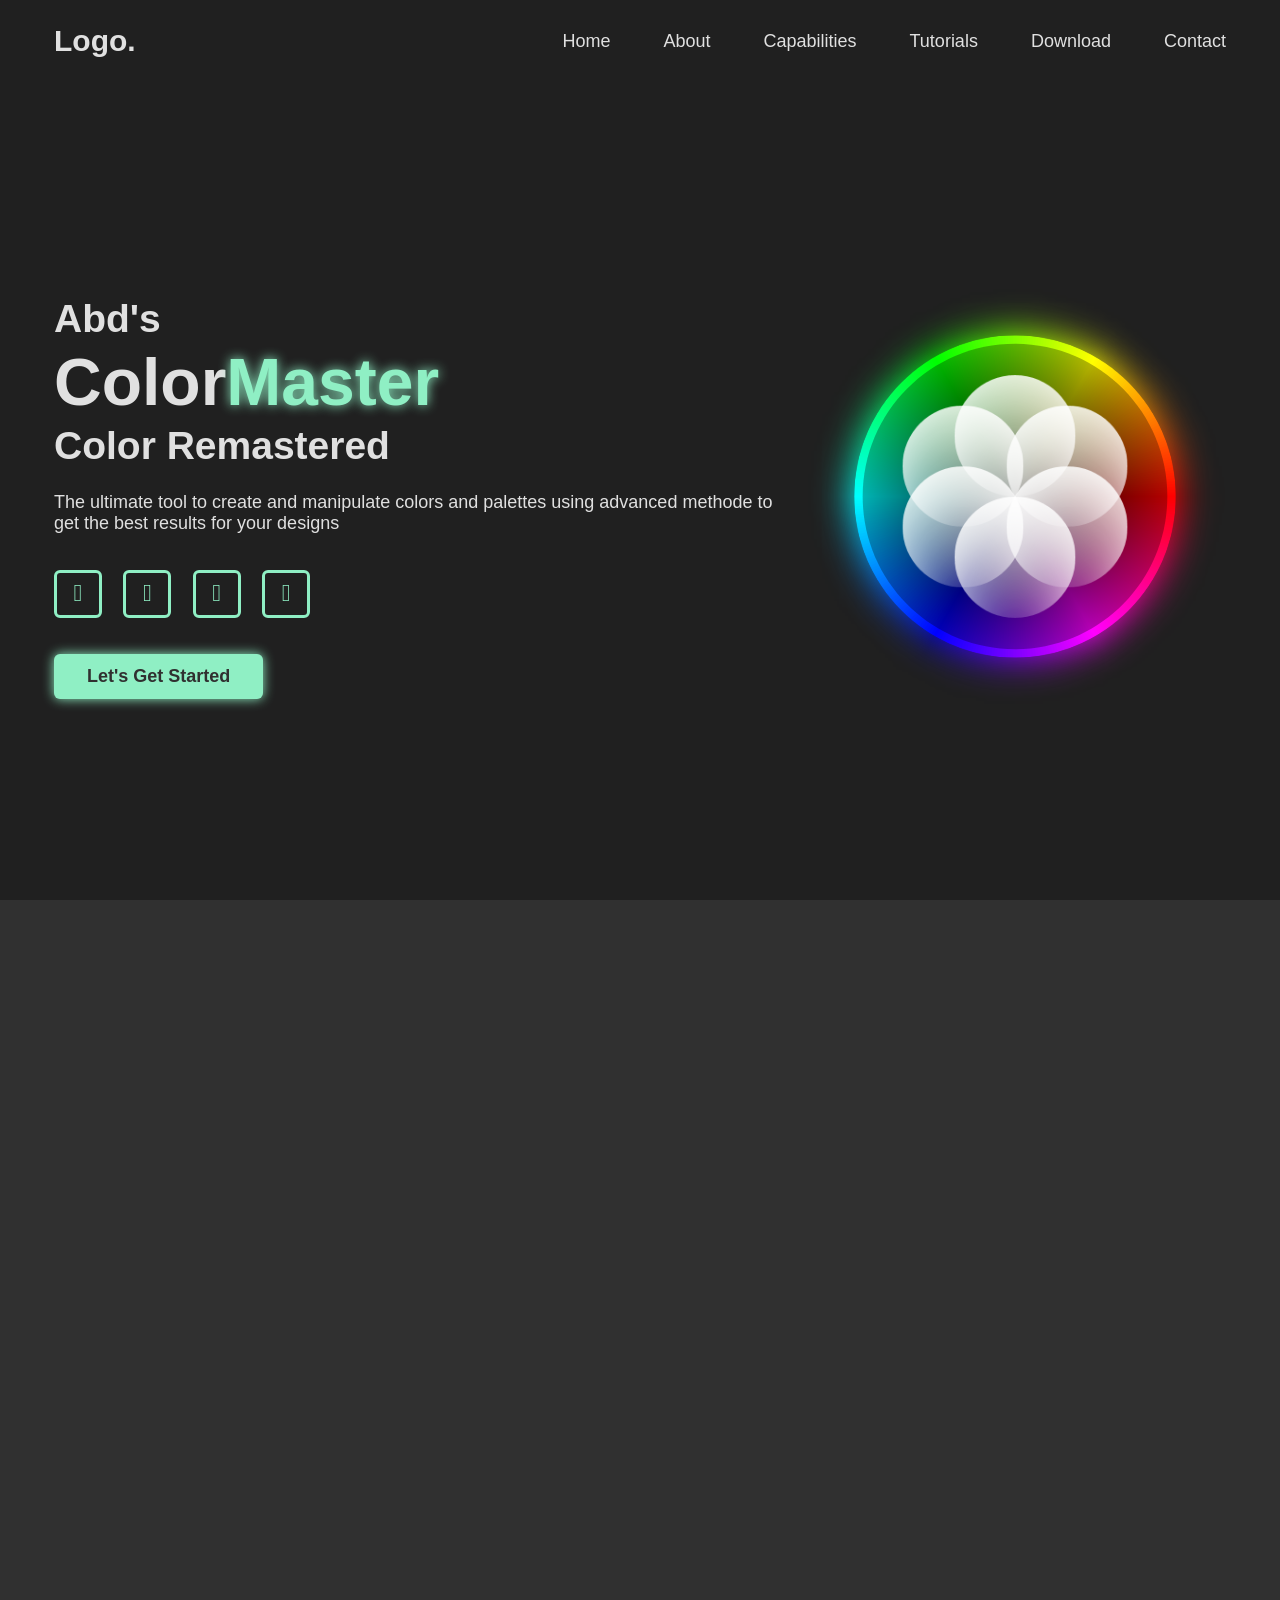
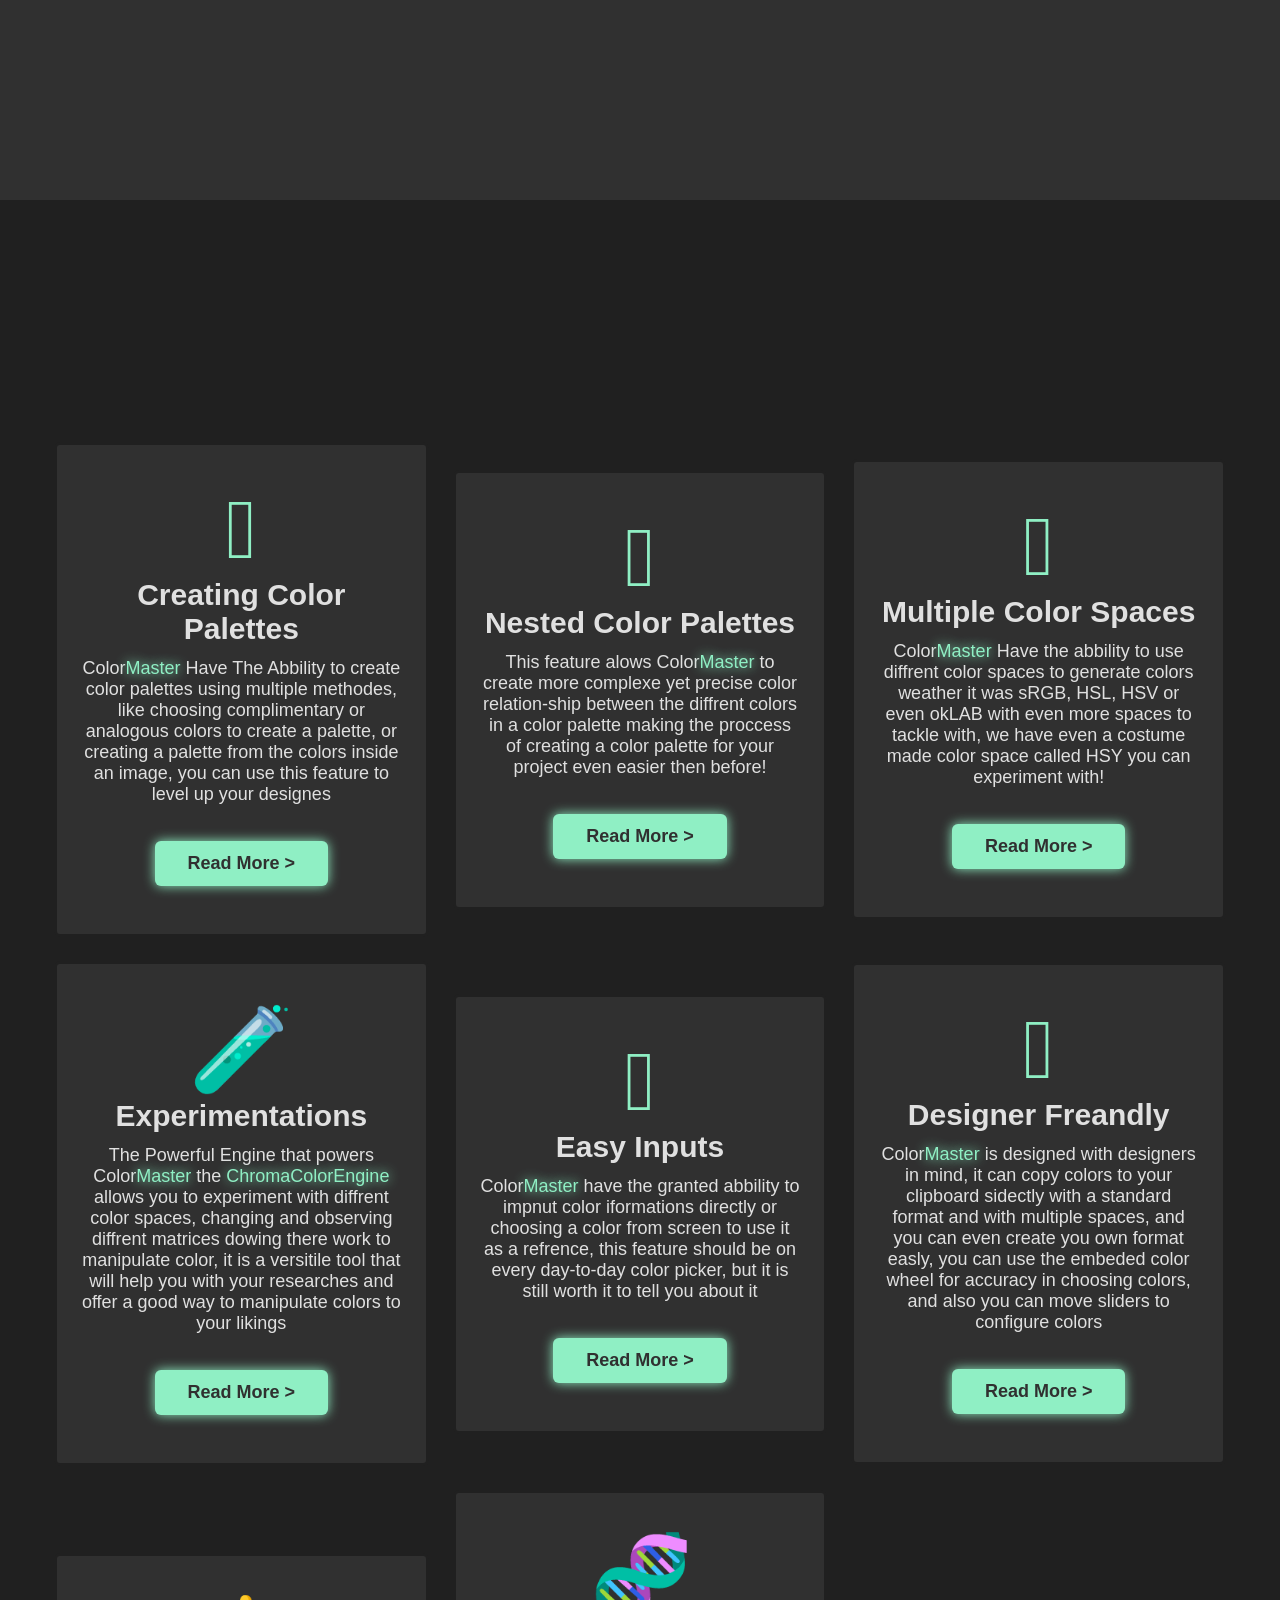
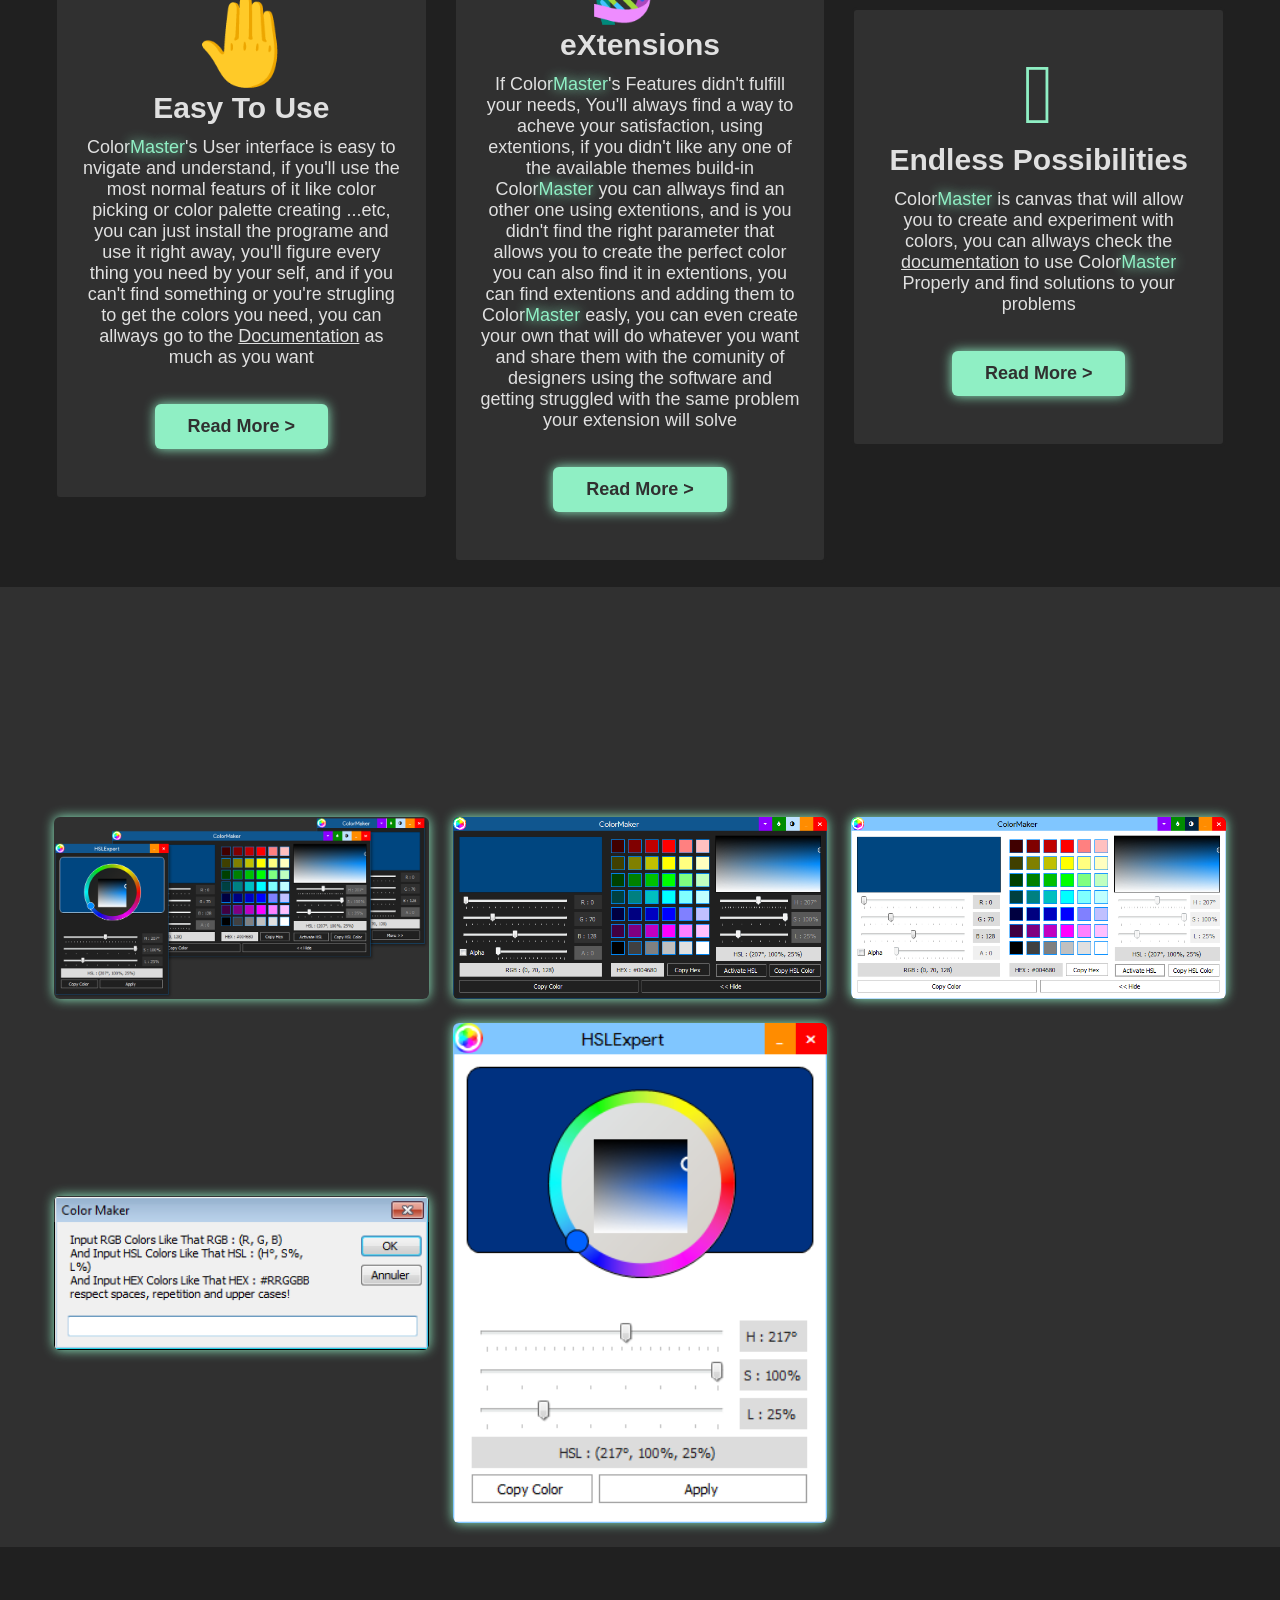
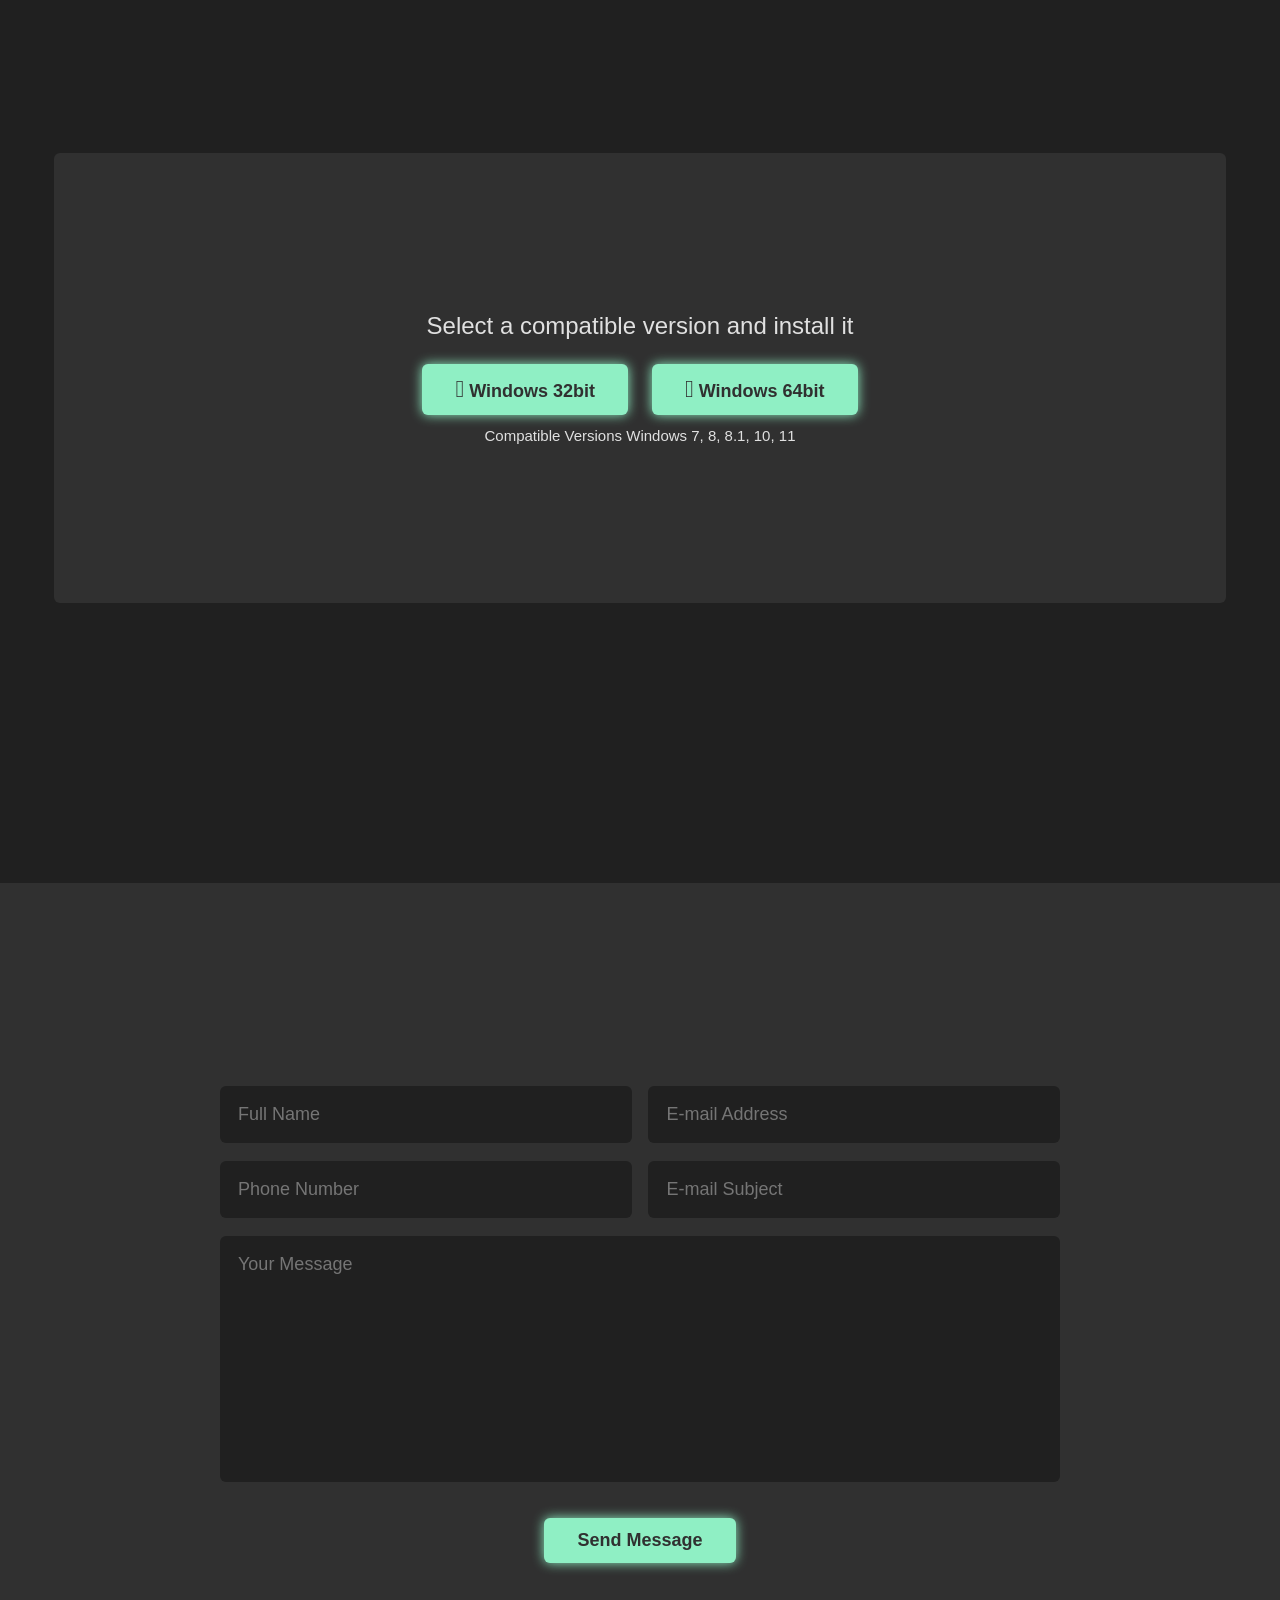
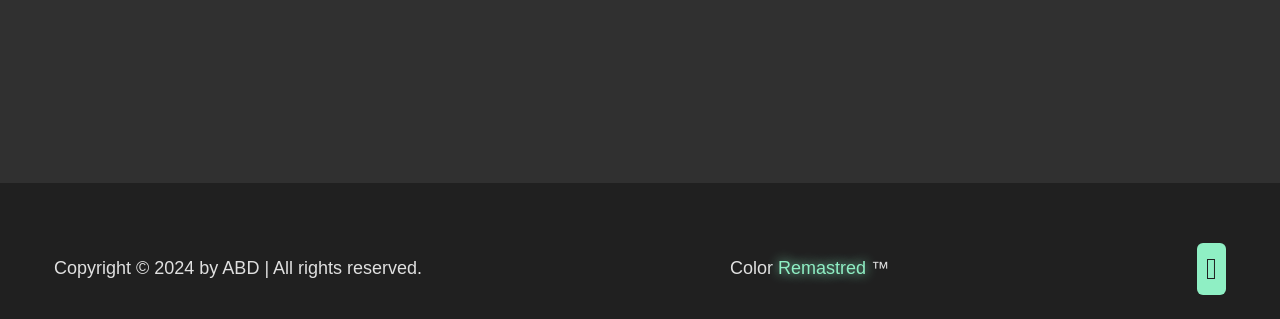
<file: index.html>
<!DOCTYPE html>
<!--[if lt IE 7]>      <html class="no-js lt-ie9 lt-ie8 lt-ie7"> <![endif]-->
<!--[if IE 7]>         <html class="no-js lt-ie9 lt-ie8"> <![endif]-->
<!--[if IE 8]>         <html class="no-js lt-ie9"> <![endif]-->
<!--[if gt IE 8]>      <html class="no-js"> <![endif]-->
<html>
    <head>
        <meta charset="utf-8">
        <meta http-equiv="X-UA-Compatible" content="IE=edge">
        <title>Project Chorma</title>
        <meta name="description" content="Project Chroma, a project about Mastering color manipulations ">
        <meta name="viewport" content="width=device-width, initial-scale=1">
        <link rel="stylesheet" href="./css/Style.css">
    </head>
    <body>
        <!--[if lt IE 7]>
            <p class="browsehappy">You are using an <strong>outdated</strong> browser. Please <a href="#">upgrade your browser</a> to improve your experience.</p>
        <![endif]-->
		
		<!-- Header -->
		
		<header class="Header">
			<a href="#" class="Logo">Logo.</a>
			<button class="Icon Bold Menu" id="MenuIcon">  </button>
			<nav class="Navbar">
				<a href="#home"	class="active"	>	Home			</a>
				<a href="#about"				>	About			</a>
				<a href="#capabilities"			>	Capabilities	</a>
				<a href="#tutorials"			>	Tutorials		</a>
				<a href="#download"				>	Download		</a>
				<a href="#contact"				>	Contact			</a>
			</nav>
		</header>
		
		<!-- Home -->
		
		<section class="Home" id="home">
			<div class="HomeContent">
				<h3 class="Hidden">Abd's</h3>
				<h1 class="Hidden">Color<span>Master</span></h1>
				<h3 class="Hidden">Color Remastered</h3>
				<p class="Hidden">The ultimate tool to create and manipulate colors and palettes using advanced methode to get the best results for your designs</p>
				<div class="Links" >
					<button class="Icon Brand Hidden" id="Github"	><a href="#">  </a></button>
					<button class="Icon Brand Hidden" id="Facebook"><a href="#">  </a></button>
					<button class="Icon Brand Hidden" id="XTwitter"><a href="#">  </a></button>
					<button class="Icon Brand Hidden" id="YouTube"	><a href="#">  </a></button>
				</div>
				<a href="#Download" class="button Hidden">Let's Get Started</a>
			</div>
			<div class="HomeHero Hidden">
				<img src="./img_svg/LOGO.svg" alt="Hero Image"/>
			</div>
		</section>
		
		<!-- About -->
		
		<section class="About" id="about">
			<div class="AboutHero Hidden">
				<img src="./img_svg/LOGO.svg" alt="Hero Image"/>
			</div>
			<div class="AboutContent">
				<h2 class="heading Hidden"> About Color<span>Master</span></h2>
				<h3 class="Hidden">Color Prosseccing Unit</h3>
				<p class="Hidden">It is one of the most advanced color Prosseccing programes, it is powered by the <span>ChromaColorEngine</span> which allows to manipulate the colors to create stunning designs with beutiful color palettes or experimenting color relation-ships to get more knowledge about this prespectional fenomenon</p>
				<a href="#Download" class="button Hidden">Download Now!</a>
			</div>
		</section>
		
		<!-- Capabilities -->
		
		<section class="Capabilities" id="capabilities">
			<h2 class="heading Hidden">ColorMaster's <span>Capabilities</span></h2>
			<div class="PowerContainers">
				<div class="PowerContainer">
					<button class="Icon Bold">  </button>
					<h3> Creating Color Palettes </h3>
					<p> Color<span>Master</span> Have The Abbility to create color palettes using multiple methodes, like choosing complimentary or analogous colors to create a palette, or creating a palette from the colors inside an image, you can use this feature to level up your designes </p>
					<a href="#" class="button">Read More &gt; </a>
				</div>
				
				<div class="PowerContainer">
					<button class="Icon Bold">  </button>
					<h3> Nested Color Palettes </h3>
					<p> This feature alows Color<span>Master</span> to create more complexe yet precise color relation-ship between the diffrent colors in a color palette making the proccess of creating a color palette for your project even easier then before! </p>
					<a href="#" class="button">Read More &gt; </a>
				</div>
				
				<div class="PowerContainer">
					<button class="Icon Bold">  </button>
					<h3> Multiple Color Spaces </h3>
					<p> Color<span>Master</span> Have the abbility to use diffrent color spaces to generate colors weather it was sRGB, HSL, HSV or even okLAB with even more spaces to tackle with, we have even a costume made color space called HSY you can experiment with!</p>
					<a href="#" class="button">Read More &gt; </a>
				</div>
				
				<div class="PowerContainer">
					<button class="Icon Bold"> 🧪 </button>
					<h3> Experimentations </h3>
					<p> The Powerful Engine that powers Color<span>Master</span> the <span>ChromaColorEngine</span> allows you to experiment with diffrent color spaces, changing and observing diffrent matrices dowing there work to manipulate color, it is a versitile tool that will help you with your researches and offer a good way to manipulate colors to your likings</p>
					<a href="#" class="button">Read More &gt; </a>
				</div>
				
				<div class="PowerContainer">
					<button class="Icon Bold">  </button>
					<h3> Easy Inputs </h3>
					<p> Color<span>Master</span> have the granted abbility to impnut color iformations directly or choosing a color from screen to use it as a refrence, this feature should be on every day-to-day color picker, but it is still worth it to tell you about it</p>
					<a href="#" class="button">Read More &gt; </a>
				</div>
				
				<div class="PowerContainer">
					<button class="Icon Bold">  </button>
					<h3> Designer Freandly </h3>
					<p> Color<span>Master</span> is designed with designers in mind, it can copy colors to your clipboard sidectly with a standard format and with multiple spaces, and you can even create you own format easly, you can use the embeded color wheel for accuracy in choosing colors, and also you can move sliders to configure colors</p>
					<a href="#" class="button">Read More &gt; </a>
				</div>
				
				<div class="PowerContainer">
					<button class="Icon Bold"> 🤚 </button>
					<h3> Easy To Use </h3>
					<p> Color<span>Master</span>'s User interface is easy to nvigate and understand, if you'll use the most normal featurs of it like color picking or color palette creating ...etc, you can just install the programe and use it right away, you'll figure every thing you need by your self, and if you can't find something or you're strugling to get the colors you need, you can allways go to the <a href="#" class="DocLink">Documentation</a> as much as you want</p>
					<a href="#" class="button">Read More &gt; </a>
				</div>
				
				<div class="PowerContainer">
					<button class="Icon Bold"> 🧬 </button>
					<h3> eXtensions </h3>
					<p> If Color<span>Master</span>'s Features didn't fulfill your needs, You'll always find a way to acheve your satisfaction, using extentions, if you didn't like any one of the available themes build-in Color<span>Master</span> you can allways find an other one using extentions, and is you didn't find the right parameter that allows you to create the perfect color you can also find it in extentions, you can find extentions and adding them to Color<span>Master</span> easly, you can even create your own that will do whatever you want and share them with the comunity of designers using the software and getting struggled with the same problem your extension will solve</p>
					<a href="#" class="button">Read More &gt; </a>
				</div>
				
				<div class="PowerContainer">
					<button class="Icon Bold">  </button>
					<h3> Endless Possibilities </h3>
					<p> Color<span>Master</span> is canvas that will allow you to create and experiment with colors, you can allways check the <a href="#" class="DocLink">documentation</a> to use Color<span>Master</span> Properly and find solutions to your problems</p>
					<a href="#" class="button">Read More &gt; </a>
				</div>
			</div>
		</section>
		
		<!-- Tutorials -->
		
		<section class="Tutorials" id="tutorials">
			<h2 class="heading Hidden">ColorMaster's <span>Tutorials</span></h2>
			<div class="TutorialsContainer">
				<div class="Tutorial">
					<img src="./img_svg/TutoThumb0.png" alt="A Tutorial Thumbnail"/>
					<div class="DescriptionLayer">
						<h4>Getting Familliar</h4>
						<p>This tutorial will help you to get familliar with Color<span>Master</span>'s UI and how to navigate between difrent sections</p>
						<a><button class="Icon Bold">  </button></a>
					</div>
				</div>
				
				<div class="Tutorial">
					<img src="./img_svg/TutoThumb1.png" alt="A Tutorial Thumbnail"/>
					<div class="DescriptionLayer">
						<h4>Creating Colors</h4>
						<p>This tutorial will help you generate colors with Color<span>Master</span>'s UI using diffrent methodes and tools</p>
						<a><button class="Icon Bold">  </button></a>
					</div>
				</div>
				
				<div class="Tutorial">
					<img src="./img_svg/TutoThumb2.png" alt="A Tutorial Thumbnail"/>
					<div class="DescriptionLayer">
						<h4>Creating Palettes</h4>
						<p>This tutorial will help you create your own color palettes using Color<span>Master</span>, and how to usethem inside of your project, how to name them, or name each color of them, and how to export and import them to your project</p>
						<a><button class="Icon Bold">  </button></a>
					</div>
				</div>
				
				<div class="Tutorial">
					<img src="./img_svg/TutoThumb5.png" alt="A Tutorial Thumbnail"/>
					<div class="DescriptionLayer">
						<h4>Nested Palettes</h4>
						<p>This tutorial will help you Familliarize your self with the concept of a nested palette, and how to create an tune them up using Color<span>Master</span>, how to link one with an other, or how to create one inside of an other </p>
						<a><button class="Icon Bold">  </button></a>
					</div>
				</div>
				
				<div class="Tutorial">
					<img src="./img_svg/TutoThumb4.png" alt="A Tutorial Thumbnail"/>
					<div class="DescriptionLayer">
						<h4>Extentions</h4>
						<p>This tutorial will help you Set your extensions to work properly in Color<span>Master</span>, you'll learn how to add an extension and how to create a basic one along with modifying an existing one</p>
						<a><button class="Icon Bold">  </button></a>
					</div>
				</div>
				
			</div>
		</section>
		
		<!-- Download -->
		
		<section class="Download" id="download">
			<h2 class="heading Hidden">Download <span>Now</span></h2>
			<div class="DownloadBox">
				<div class="ItemContainer">
					<div class="DownloadTxt"><h3>Select a compatible version and install it</h3></div>
					<div class="DownloadButtons">
						<a href="#" class="button"><button class="Icon Brand"></button> Windows 32bit</a>
						<a href="#" class="button"><button class="Icon Brand"></button> Windows 64bit</a>
					</div>
					<p> Compatible Versions Windows 7, 8, 8.1, 10, 11 </p>
				</div>
			</div>
		</section>
		
		<!-- Contact -->
		
		<section class="Contact" id="contact">
			<h2 class="heading Hidden">Contact <span>Us</span></h2>
			<form action="#">
				<div class="InputBox">
					<input type="text" placeholder="Full Name"/>
					<input type="email" placeholder="E-mail Address"/>
				</div>
				<div class="InputBox">
					<input type="number" placeholder="Phone Number"/>
					<input type="text" placeholder="E-mail Subject"/>
				</div>	
				<textarea name="" id="" cols="30" rows="10" placeholder="Your Message"></textarea>
				<input type="Submit" value="Send Message" class="button"/>
				
			</form>
		</section>
		
		<!-- footer -->
		
		<footer class="Footer">
			<p>Copyright &copy; 2024 by ABD | All rights reserved.</p>
			<p>Color <span>Remastred</span> &trade; </p>
			<div class="ToTheTop">
				<a href="#Home"><button class="Icon Bold">  </button></a>
			</div>
		</footer>
		
        <script src="./js/Script.js" async defer></script>
    </body>
</html>
</file>
<file: css/Style.css>
@import url('Font Awesome 6 Brands-Regular-400.ttf');
@import url('Font Awesome 6 Free-Regular-400.ttf');
@import url('Font.ttf');
@import url('segoeui.ttf');
@import url('segoeuib.ttf');
@import url('segoeuii.ttf');
@import url('segoeuil.ttf');
@import url('SEGOEUISL.TTF');
@import url('segoeuiz.ttf');
@import url('seguisb.ttf');
*{
	font-family: "Segoe UI", Sans-serif;
	margin: 0;
	padding: 0;
	box-sizing: border-box;
	text-decoration: none;
	border: none;
	outline: none;
	scroll-behavior: smooth;
	transition: all .25s;
}

:root{
	--bg-color: #202020;
	--second-bg-color: #303030;
	--txt-color: #e0e0e0;
	--main-color: #8fefc4;
}

/*  
####################
#   ICON HANDLER   #
####################
*/

.Icon, .Icon a {
	font-size: 2rem;
	border: 0;
	outline: 0;
	background: none;
	text-decoration: none;
	-webkit-font-smoothing: antialiased;
	color: var(--txt-color);
	width : 2rem;
	height : 2rem;
	display: contents;
	text-align:center;
}

.Icon.Brand, .Icon.Brand a {
	font-family: 'Font Awesome 6 Brands';
}

.Icon.Bold, .Icon.Bold a{
	font-family: 'Font Awesome 6 Free Solid';
}

.Icon.Regular, .Icon.Regular a{
	font-family: 'Font Awesome 6 Free Regular';
}


/*  
########################
#   ICON HANDLER END   #
########################
*/

@keyframes Rainbow{
	0%{
		--main-color: hsl(0deg  75% 75%);
	}
	17%{
		--main-color: hsl(60deg 75% 75%);
	}
	33%{
		--main-color: hsl(120deg 75% 75%);
	}
	50%{
		--main-color: hsl(180deg 75% 75%);
	}
	67%{
		--main-color: hsl(240deg 75% 75%);
	}
	84%{
		--main-color: hsl(300deg 75% 75%);
	}
	100%{
		--main-color: hsl(0deg  75% 75%);
	}
}

html{
	font-size: 1rem;
	overflow-x: hidden;
	animation: Rainbow 10s linear(0 0%, 1 100%) infinite;
}

body{
	background: var(--bg-color);
	color: var(--txt-color);
}

.Header{
	position: fixed;
	top: 0;
	left: 0;
	width: 100%;
	padding: 2rem 4.5rem;
	background: var(--bg-color);
	justify-content: space-between;
	align-items: center;
	z-index: 99999;
	display: flex;
	transition: all .25s;
}

.Header.ShadowFlow{
	box-shadow: 0 0 1rem rgb(0, 0, 0);
}

section{
	min-height:100vh;
	padding: 10rem 4.5rem 2rem;
}

.Logo{
	font-size: 2.5rem;
	color: var(--txt-color);
	font-weight: 600;
	cursor: default;
}

.Navbar a{
	font-size: 1.5rem;
	color: var(--txt-color);
	margin-left: 4rem;
	transition: all .25s;
}

.Navbar a:hover, 
.Navbar a.active{
	border-color: var(--main-color);
}

#MenuIcon{
	Display: none;
}

.Home{
	display: flex;
	justify-content: center;
	align-items: center;
	gap: 2rem;
}

.HomeContent h3{
	font-size: 3.25rem;
	font-weight: 700;
}

.HomeContent h3:nth-of-type(2){
	margin-bottom:2rem;
}

.HomeContent p{
	font-size: 1.5rem;
}


span{
	color: var(--main-color);
	text-shadow: 0 0 1rem var(--main-color);
}

.HomeContent h1{
	font-size: 5.5rem;
	font-weight: 700;
	line-height: 1.25;
}

.Links .Icon{
	Display: inline-flex;
	justify-content: center;
	align-items: center;
	width: 4rem;
	height: 4rem;
	background: transparent;
	border:.25rem solid var(--main-color);
	border-radius: .5rem;
	font-size:2rem;
	color:var(--main-color);
	margin: 3rem 1.5rem 3rem 0;
	transition: all .25s;
}

.Links a {
	font-size: 2rem;
	color: var(--main-color);
	transition: all .25s;
}

.Links .Icon:hover{
	background: var(--main-color);
	box-shadow: 0 0 1rem var(--main-color);
}
.Links .Icon:hover a{
	color: var(--second-bg-color);
}

.button{
	display: inline-block;
	padding: 1rem 2.75rem;
	background: var(--main-color);
	border-radius: .5rem;
	box-shadow: 0 0 1rem var(--main-color);
	font-size: 1.5rem;
	color: var(--second-bg-color);
	font-weight:600;
	transition: all .25s;
}
.button .Icon{
	color: var(--second-bg-color);
}

.button:hover{
	box-shadow: 0 0 1rem transparent;
}

.HomeHero img{
	width: 33vw;
	animation: Pulse 2s cubic-bezier(0.5, 0, 0, 1) infinite;
}

@keyframes Pulse{
	0%{
		transform: scale(1);
	}
	50%{
		transform: scale(1.025);
	}
	100%{
		transform: scale(1);
	}
}

.About{
	Display: flex;
	justify-content: center;
	align-items: center;
	gap: 2rem;
	background: var(--second-bg-color);
}

.AboutHero img{
	width: 33vw;
}

.heading{
	text-align: center;
	font-size: 4.5rem;
}

.AboutContent h2 {
	text-align: left;
	line-height: 1.25;
}

.AboutContent h3{
	font-size: 2.5rem;
}

.AboutContent p{
	font-size: 1.5rem;
	margin: 2rem 0 3rem;
}

.Capabilities h2{
	margin-top: 5rem;
}

.PowerContainers{
	Display: flex;
	justify-content: center;
	align-items: center;
	flex-wrap: wrap;
	gap:2rem;
}

.PowerContainers .PowerContainer{
	flex: 1 1 30rem;
	background: var(--second-bg-color);
	padding: 3rem 2rem 4rem;
	border-radius: .5rem;
	text-align:center;
	border: .25rem solid var(--bg-color);
	transition: all .25s;
}

.PowerContainers .PowerContainer:hover{
	border-color: var(--main-color);
	transform: scale(1.02);
}

.PowerContainer .Icon{
	font-size: 7rem;
	Height: 7rem;
	color: var(--main-color);
	transition: all .25s;
}

.PowerContainers .PowerContainer:hover .Icon{
	text-shadow: 0 0 .5rem var(--main-color);
}	

.PowerContainer h3{
	font-size: 2.5rem;
}

.PowerContainer p{
	font-size: 1.5rem;
	margin: 1rem 0 3rem;
}

.PowerContainer .DocLink{
	color: var(--txt-color);
	text-decoration: underline;
}

.Tutorials{
	background: var(--second-bg-color);
}

.Tutorials h2{
	margin-bottom: 4rem;
}

.TutorialsContainer{
	display: grid;
	grid-template-columns: repeat(3, 1fr);
	align-items:center;
	gap: 2rem; 
}

.TutorialsContainer .Tutorial{
	position: relative;
	border-radius: .5rem;
	box-shadow: 0 0 1rem var(--main-color);
	overflow: hidden;
	display: flex;
}

.Tutorial img{
	width: 100%;
	height: 100%;
	transition: all .25s;
}

.Tutorial:hover img {
	transform: scale(1.1);
	filter: blur(.25rem);
}

.Tutorial .DescriptionLayer{
	position: absolute;
	bottom: 0;
	left: 0; 
	width: 100%;
	min-height: 100%;
	background: linear-gradient(rgba(0, 0, 0, 0), var(--main-color));
	display: flex;
	justify-content: center;
	align-items: center;
	flex-direction: column; 
	text-align: center;
	padding: 0 4rem;
	transform: translateY(100%);
	transition: all .25s;
	color: var(--bg-color);
	font-weight:500;
}
.Tutorial .DescriptionLayer span{
	color: var(--bg-color);
	font-weight:900;
}

.Tutorial:hover .DescriptionLayer{
	transform: translateY(0);
}

.DescriptionLayer h4 {
	font-size: 3rem;
}

.DescriptionLayer p {
	font-size: 1.5rem;
	margin: .25rem 0 1rem;
}

.DescriptionLayer a{
	Display: inline-flex;
	justify-content: center;
	align-items: center;
	width: 5rem;
	height: 5rem;
	background: var(--bg-color);
	border-radius: .5rem;
	transition: all .25s;
}

.DescriptionLayer a:hover{
	transform: scale(1.1);
}


.DescriptionLayer a .Icon{
	font-size: 2rem;
	color: var(--txt-color);
}

.Download{
	margin-bottom: 3rem;
}

.Download .heading{
	margin-bottom: 2rem;
}

.Download .DownloadBox {
	margin: 1rem auto 3rem auto;
	padding: 1rem;
	background: var(--second-bg-color);
	Height: 50vh;
	display: flex;
	align-items: center;
	border-radius: .5rem;
}
.DownloadBox .ItemContainer {
	margin: auto;
	display: flex;
	align-items: center;
	flex-direction: column;
}
.DownloadBox h3{
	Font-size: 2rem;
	Font-weight: 400;
	margin-bottom: 2rem;
}

.DownloadButtons{
	display: flex;
	justify-content: center;
	Gap:2rem;
	align-items: center;
	width: 100%
}

.Download p{
	margin-top: 1rem;
	font-size: 1.25rem;
}

.Contact{
	margin-bottom: 3rem;
	background: var(--second-bg-color);
}

.Contact form{
	max-width: 70rem;
	margin: 1rem auto 3rem auto;
	text-align: center;
}

.Contact form .InputBox{
	display: flex;
	justify-content: space-between;
	flex-wrap: wrap;
}

.Contact form .InputBox input, .Contact form textarea{
	width: 100%;
	padding: 1.5rem;
	Font-size: 1.5rem;
	color: var(--txt-color);
	background: var(--bg-color);
	border-radius: .5rem;
	margin: .75rem 0;
}

.Contact form .InputBox input{
	width: 49%;
}

.Contact form textarea{ 
	resize: none;
}

.Contact .button {
	margin-top: 2rem;
	cursor: pointer;
}

.Footer{
	display: flex;
	justify-content: space-between;
	align-items: center;
	flex-wrap: wrap;
	padding: 2rem 4.5rem;
	background: var(--bg-color);
}

.Footer p{
	Font-size: 1.5rem;
}

.ToTheTop a{
	display: inline-flex;
	justify-content: center;
	align-items: center;
	padding: .75rem; 
	background: var(--main-color);
	border-radius: .5rem;
	transition: all .25s;
}

.ToTheTop a:hover{
	box-shadow: 0 0 1rem var(--main-color);
}

.ToTheTop a .Icon{
	Font-size: 2.5rem;
	color: var(--bg-color);
}

/* BreakPoints */


@media (max-width: 1370px){
	html{
		Font-size: 12px;
	}
}

@media (max-width: 1200px){
	html{
		Font-size: 8px;
	}
}

@media (max-width: 990px){
	header, footer{
		padding: 2rem 2.25rem;
	}
	
	.Capabilities{
		padding-bottom: 7rem;
	}
	
	.Tutorials{
		padding-bottom: 7rem;
	}
	
	section {
		padding: 10rem 2.25rem 2rem;
	}
	
	.Contact{
		min-height: auto;
	}
}

@media (max-width: 770px){
	#MenuIcon{
		display: block;
		cursor: pointer;
	}
	
	.Navbar{
		position: absolute;
		top: 100%;
		left: 0;
		width: 100%;
		padding: 1rem 2.25rem;
		background: var(--bg-color);
		box-shadow: 0 0 1rem rgb(0, 0, 0);
		Display: none;
		transition: a11 .25s;
	}
	
	.Navbar a{
		Display: block;
		font-size: 2rem;
		margin: 3rem 0;
	}
	
	.Navbar.active{
		Display: block;
	}
	
	.Home{
		flex-direction:column;
	}
	
	.HomeContent h3{
		Font-size: 2.5rem;
	}
	
	.HomeContent h1{
		font-size: 5rem;
	}
	
	.HomeHero img{
		width: 75vw;
		margin-top: 4rem;
	}
	
	.About{
		flex-direction:column-reverse;
	}
	
	.AboutHero img{
		width: 75vw;
		margin-top: 4rem;
	}
	
	.Capabilities h2{
		margin-bottom: 3rem;
	}
	
	.DownloadBox .DownloadButtons{
		flex-direction: column;
	}
	
	.Tutorials h2{
		margin-bottom: 3rem;
	}
	
	.Tutorials .TutorialsContainer{
		grid-template-columns: repeat(2, 1fr);
	}
}

@media (max-width: 620px){
	.Tutorials .TutorialsContainer{
		grid-template-columns: 1fr;
	}
}

@media (max-width: 450px){
	html {
		font-size: 50%;
	}
	
	.Contact form .InputBox Input{
		width: 100%; 
	}
}

@media (max-width: 370px){
	.HomeHero img, .AboutHero img{
		width: 90vw;
	}
	
	footer{
		flex-direction: column-reverse;
		gap: 1.5rem;
	}
}

@media(prefers-reduced-motion){
	.hidden {transition:none;}
}

.Hidden{
	opacity:0;
	transition: transform 1s, opacity 1s;
}

/* Home */

.HomeContent h1.Hidden, .HomeContent h3.Hidden, .HomeContent p.Hidden{
	transform: translateX(-100%);
}  

.HomeContent h1.Show, .HomeContent h3.Show, .HomeContent p.Show{
	transform: translateX(0%);
} 
 
.HomeContent p.Hidden{
	transition-delay:200ms;
}
 
.HomeContent p.Show{
	transition-delay:200ms;
}

.HomeContent .Links button.Hidden{
	transform: translateX(-100%);
	opacity: 0;
}

.HomeContent .Links button:nth-of-type(2).Hidden, .HomeContent .Links button:nth-of-type(2).Show{
	transition-delay:50ms, 50ms;
	transition-property:transform, opacity;
}
.HomeContent .Links button:nth-of-type(3).Hidden, .HomeContent .Links button:nth-of-type(3).Show{
	transition-delay:100ms, 100ms;
	transition-property:transform, opacity;
}
.HomeContent .Links button:nth-of-type(4).Hidden, .HomeContent .Links button:nth-of-type(4).Show{
	transition-delay:250ms, 250ms;
	transition-property:transform, opacity;
}

.HomeContent .Links button.Show{
	transform: translateX(0%);
	opacity: 1;
}
/* about */

.AboutContent h1.Hidden, .AboutContent h2.Hidden, .AboutContent h3.Hidden, .AboutContent p.Hidden{
	transform: translateX(100%);
}  

.AboutContent h1.Show, .AboutContent h2.Show, .AboutContent h3.Show, .AboutContent p.Show{
	transform: translateX(0%);
} 
 
.AboutContent p.Hidden{
	transition-delay:200ms;
}
 
.AboutContent p.Show{
	transition-delay:200ms;
}

/* Capabilities */

.heading.Hidden{
	transform: translateY(-100%);
}

.heading.Show{
	transform: translateY(0%);
}

.Show{
	transition: transform 1s, opacity 1s;
	opacity:1;
}
</file>
